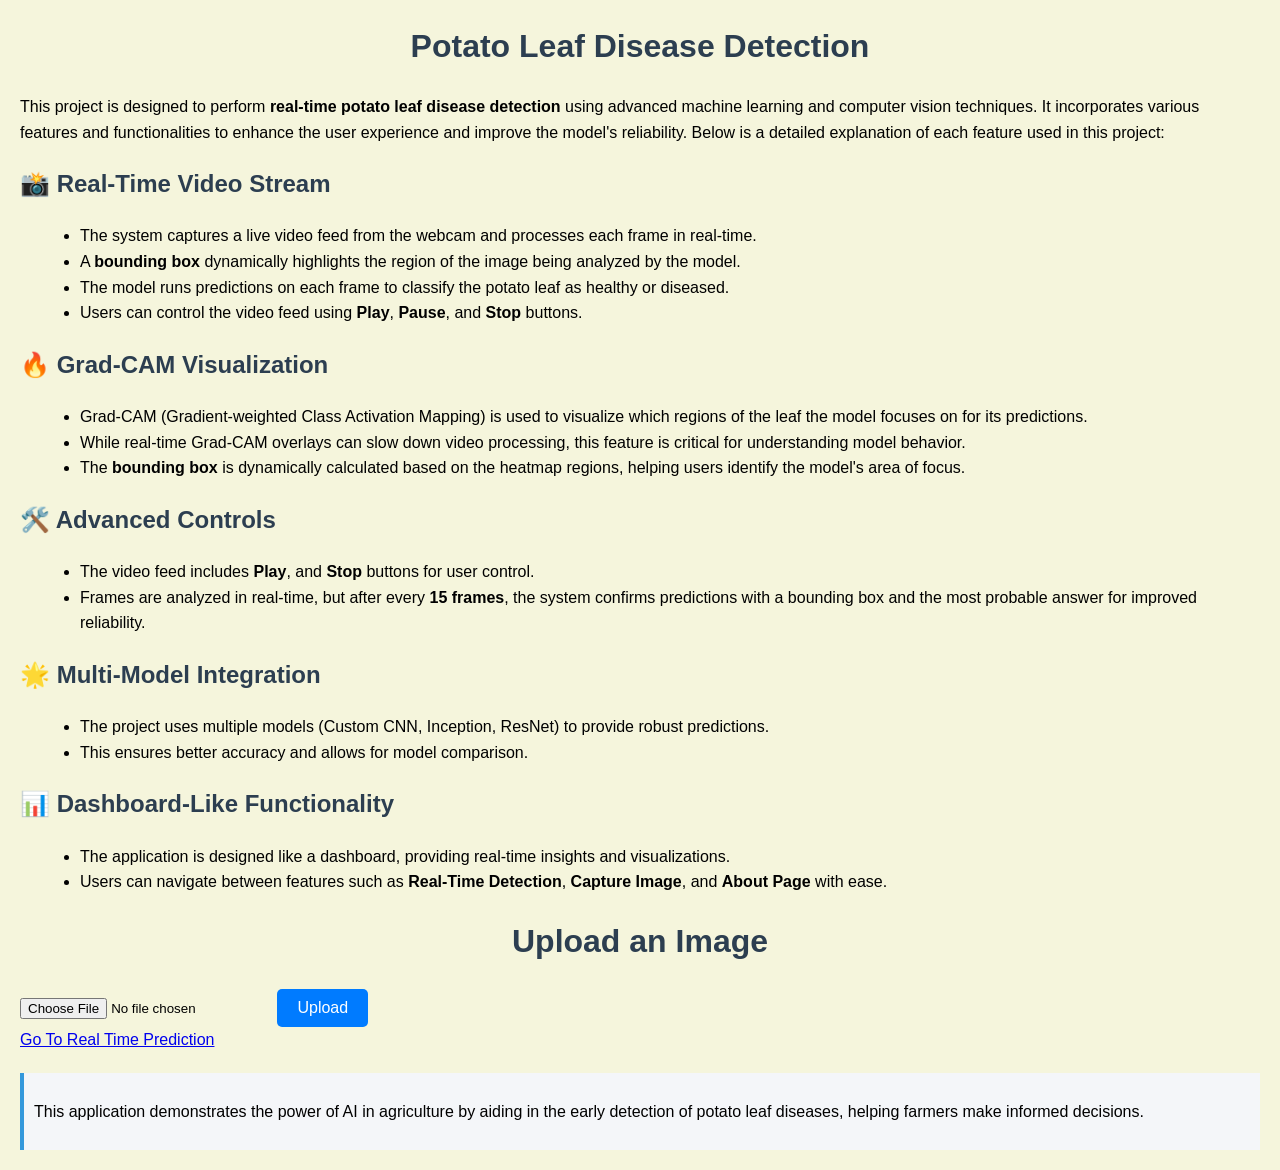
<file: FlaskApp/templates/index.html>
<!DOCTYPE html>
<html>
<head>
    <title>Potato Leaf Disease Detection</title>
    <style>
        
        body {
            font-family: Arial, sans-serif;
            background-color: beige;
            margin: 20px;
            line-height: 1.6;
        }
        h1, h2 {
            color: #2c3e50;
        }
        h1{
            text-align: center;
        }
        .section {
            margin-bottom: 20px;
        }
        ul {
            margin-left: 20px;
        }
        .info-box {
            background-color: #f4f6f9;
            border-left: 4px solid #3498db;
            padding: 10px;
            margin-top: 20px;
        }
        button {
            background-color: #007bff;
            color: white;
            border: none;
            padding: 10px 20px;
            font-size: 16px;
            border-radius: 5px;
            cursor: pointer;
        }
        button:hover {
            background-color: #0056b3;
        }
        #prediction {
            margin-top: 20px;
            font-size: 18px;
            color: #333;
        }
    </style>
</head>
<body>
    <h1>Potato Leaf Disease Detection</h1>
    <p>
        This project is designed to perform <strong>real-time potato leaf disease detection</strong>
        using advanced machine learning and computer vision techniques. It incorporates
        various features and functionalities to enhance the user experience and improve
        the model's reliability. Below is a detailed explanation of each feature used in this project:
    </p>

    <div class="section">
        <h2>📸 Real-Time Video Stream</h2>
        <ul>
            <li>The system captures a live video feed from the webcam and processes each frame in real-time.</li>
            <li>A <strong>bounding box</strong> dynamically highlights the region of the image being analyzed by the model.</li>
            <li>The model runs predictions on each frame to classify the potato leaf as healthy or diseased.</li>
            <li>Users can control the video feed using <strong>Play</strong>, <strong>Pause</strong>, and <strong>Stop</strong> buttons.</li>
        </ul>
    </div>

    <div class="section">
        <h2>🔥 Grad-CAM Visualization</h2>
        <ul>
            <li>Grad-CAM (Gradient-weighted Class Activation Mapping) is used to visualize which regions of the leaf the model focuses on for its predictions.</li>
            <li>While real-time Grad-CAM overlays can slow down video processing, this feature is critical for understanding model behavior.</li>
            <li>The <strong>bounding box</strong> is dynamically calculated based on the heatmap regions, helping users identify the model's area of focus.</li>
        </ul>
    </div>

    <div class="section">
        <h2>🛠️ Advanced Controls</h2>
        <ul>
            <li>The video feed includes <strong>Play</strong>, and <strong>Stop</strong> buttons for user control.</li>
            <li>Frames are analyzed in real-time, but after every <strong>15 frames</strong>, the system confirms predictions with a bounding box and the most probable answer for improved reliability.</li>
        </ul>
    </div>

    <div class="section">
        <h2>🌟 Multi-Model Integration</h2>
        <ul>
            <li>The project uses multiple models (Custom CNN, Inception, ResNet) to provide robust predictions.</li>
            <li>This ensures better accuracy and allows for model comparison.</li>
        </ul>
    </div>

    <div class="section">
        <h2>📊 Dashboard-Like Functionality</h2>
        <ul>
            <li>The application is designed like a dashboard, providing real-time insights and visualizations.</li>
            <li>Users can navigate between features such as <strong>Real-Time Detection</strong>, <strong>Capture Image</strong>, and <strong>About Page</strong> with ease.</li>
        </ul>
    </div>

    <h1>Upload an Image</h1>
    <form action="/upload" method="post" enctype="multipart/form-data">
        <input type="file" name="image" accept="image/*" required>
        <button type="submit">Upload</button>
    </form>

    <a href="/realtime">Go To Real Time Prediction</a>
    
    <div class="info-box">
        <p>
            This application demonstrates the power of AI in agriculture by aiding in the early detection 
            of potato leaf diseases, helping farmers make informed decisions.
        </p>
    </div>


</body>
</html>
</file>
